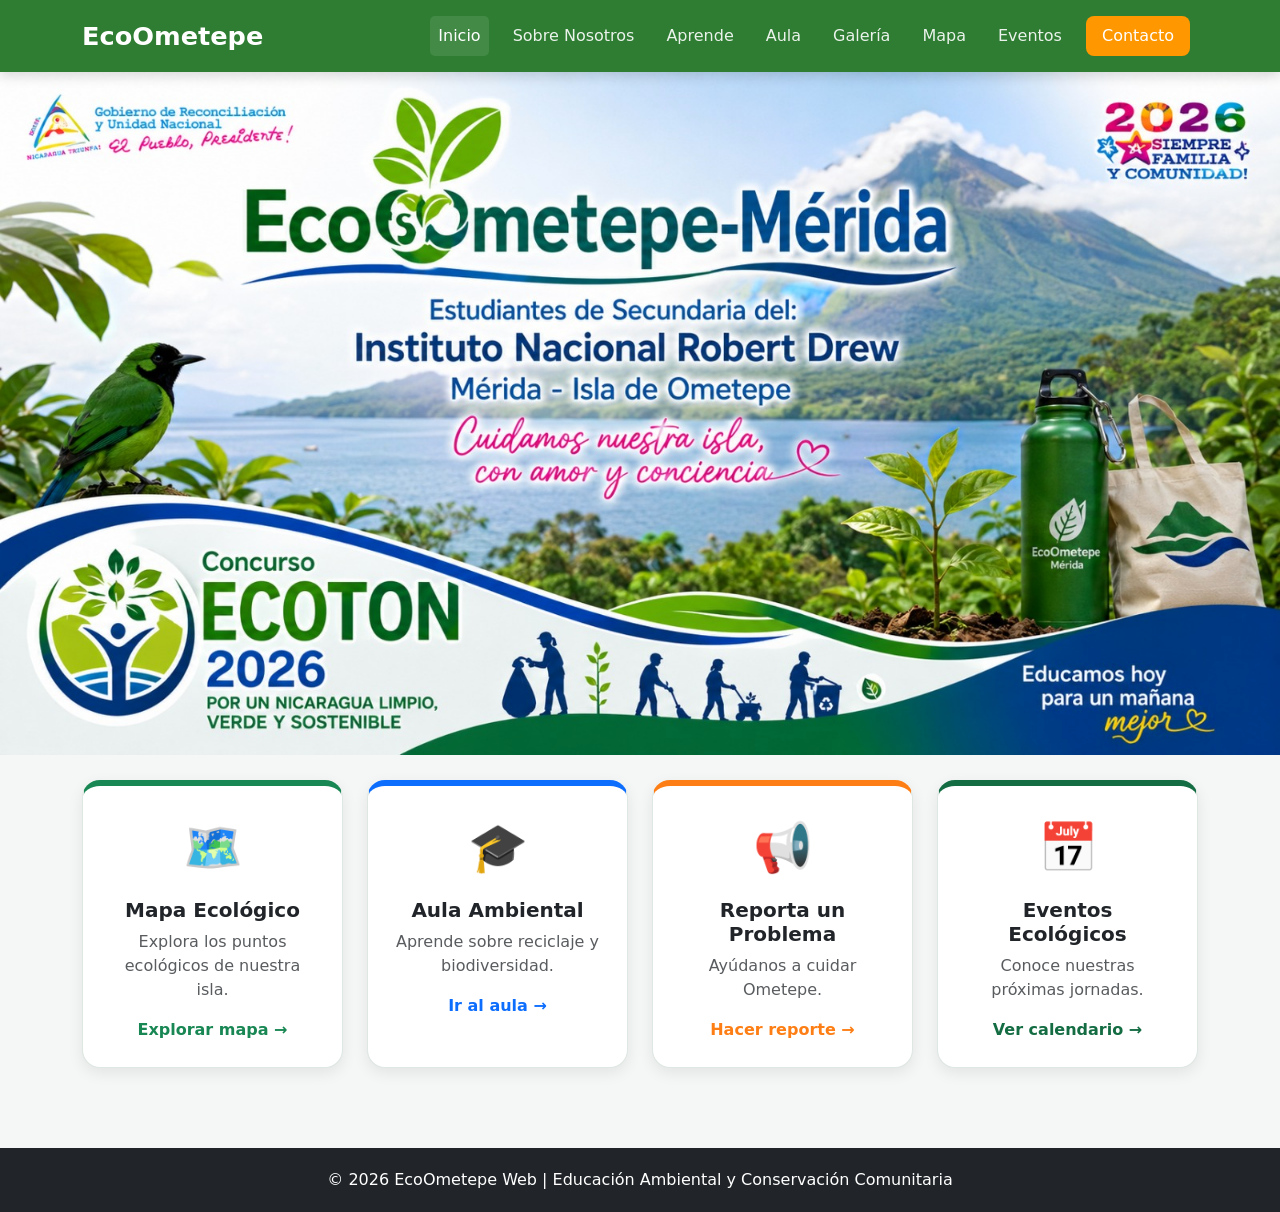
<file: index.html>
<!DOCTYPE html>
<html lang="es">
<head>
    <meta charset="UTF-8">
    <meta name="viewport" content="width=device-width, initial-scale=1.0">
    <title>EcoOmetepe Web</title>
    <link href="https://cdn.jsdelivr.net/npm/bootstrap@5.3.3/dist/css/bootstrap.min.css" rel="stylesheet">
    <link rel="stylesheet" href="https://cdn.jsdelivr.net/npm/bootstrap-icons@1.11.0/font/bootstrap-icons.css">

    <style>
        body { background-color: #f4f7f6; margin: 0; padding: 0; }

        /* Menú unificado (Fijo y Verde) */
        .navbar { background-color: #2e7d32 !important; box-shadow: 0 4px 12px rgba(0,0,0,0.15); padding: 12px 0; }
        .navbar-brand { font-size: 1.6rem; color: #ffffff !important; font-weight: bold; }
        .nav-link { color: rgba(255,255,255,0.9) !important; font-weight: 500; margin: 0 8px; transition: 0.3s; }
        .nav-link:hover, .nav-link.active { color: #ffffff !important; background: rgba(255,255,255,0.1); border-radius: 5px; }
        .btn-contacto { background: #ff9800 !important; color: white !important; border-radius: 8px !important; }

        /* Estilos Originales Intactos */
        .hero-portada { position: relative; width: 100%; overflow: hidden; }
        .hero-image { width: 100%; height: auto; display: block; filter: saturate(1.05); }
        .hero-overlay { position: absolute; top: 0; left: 0; width: 100%; height: 100%; pointer-events: none; background: linear-gradient(to right, rgba(244,247,246,0.85) 0%, rgba(244,247,246,0) 10%, rgba(244,247,246,0) 90%, rgba(244,247,246,0.85) 100%), linear-gradient(to bottom, rgba(0,0,0,0.03) 0%, rgba(0,0,0,0.08) 60%, rgba(244,247,246,1) 100%); }
        .tarjetas-home { padding-top:25px; padding-bottom:50px; }
        .card-eco { background:white; border:1px solid #dfe7e2; border-radius:18px; padding:25px; text-align:center; height:100%; transition:all 0.3s ease; box-shadow:0 5px 15px rgba(0,0,0,0.08); }
        .card-eco:hover { transform:translateY(-8px); box-shadow:0 15px 30px rgba(0,0,0,0.15); }
        .mapa { border-top:6px solid #198754; }
        .aula { border-top:6px solid #0d6efd; }
        .reporte { border-top:6px solid #fd7e14; }
        .eventos { border-top:6px solid #146c43; }
        .icono { font-size:3rem; margin-bottom:15px; }
        footer { background:#212529; color:white; text-align:center; padding:20px; margin-top:30px; }
        @media(max-width:768px) { .icono { font-size:2.5rem; } }
    </style>
</head>
<body>

<!-- Menú Unificado Corregido -->
<nav class="navbar navbar-expand-lg sticky-top">
    <div class="container">
        <a class="navbar-brand" href="index.html">EcoOmetepe</a>
        <button class="navbar-toggler" type="button" data-bs-toggle="collapse" data-bs-target="#navbarNav">
            <span class="navbar-toggler-icon"></span>
        </button>
        <div class="collapse navbar-collapse" id="navbarNav">
            <ul class="navbar-nav ms-auto align-items-center">
                <li class="nav-item"><a class="nav-link active" href="index.html">Inicio</a></li>
                <li class="nav-item"><a class="nav-link" href="sobre-nosotros.html">Sobre Nosotros</a></li>
                <li class="nav-item"><a class="nav-link" href="aprende.html">Aprende</a></li>
                <li class="nav-item"><a class="nav-link" href="aula.html">Aula</a></li>
                <li class="nav-item"><a class="nav-link" href="galeria.html">Galería</a></li>
                <li class="nav-item"><a class="nav-link" href="mapa.html">Mapa</a></li>
                <li class="nav-item"><a class="nav-link" href="eventos.html">Eventos</a></li>
                <li class="nav-item"><a class="nav-link btn btn-contacto px-3" href="reportar.html">Contacto</a></li>
            </ul>
        </div>
    </div>
</nav>

<!-- PORTADA -->
<section class="hero-portada">
    <div class="hero-overlay"></div>
    <img src="img/volcan.png" alt="EcoOmetepe Mérida" class="hero-image">
</section>

<!-- TARJETAS -->
<section class="container tarjetas-home">
    <div class="row g-4">
        <div class="col-md-3">
            <div class="card-eco mapa">
                <div class="icono">🗺️</div>
                <h5 class="fw-bold">Mapa Ecológico</h5>
                <p class="text-muted">Explora los puntos ecológicos de nuestra isla.</p>
                <a href="mapa.html" class="text-success fw-bold text-decoration-none">Explorar mapa →</a>
            </div>
        </div>
        <div class="col-md-3">
            <div class="card-eco aula">
                <div class="icono">🎓</div>
                <h5 class="fw-bold">Aula Ambiental</h5>
                <p class="text-muted">Aprende sobre reciclaje y biodiversidad.</p>
                <a href="aula.html" class="text-primary fw-bold text-decoration-none">Ir al aula →</a>
            </div>
        </div>
        <div class="col-md-3">
            <div class="card-eco reporte">
                <div class="icono">📢</div>
                <h5 class="fw-bold">Reporta un Problema</h5>
                <p class="text-muted">Ayúdanos a cuidar Ometepe.</p>
                <a href="reportar.html" class="fw-bold text-decoration-none" style="color:#fd7e14;">Hacer reporte →</a>
            </div>
        </div>
        <div class="col-md-3">
            <div class="card-eco eventos">
                <div class="icono">📅</div>
                <h5 class="fw-bold">Eventos Ecológicos</h5>
                <p class="text-muted">Conoce nuestras próximas jornadas.</p>
                <a href="eventos.html" class="fw-bold text-decoration-none" style="color:#146c43;">Ver calendario →</a>
            </div>
        </div>
    </div>
</section>

<footer>
    <p class="mb-0">© 2026 EcoOmetepe Web | Educación Ambiental y Conservación Comunitaria</p>
</footer>

<script src="https://cdn.jsdelivr.net/npm/bootstrap@5.3.3/dist/js/bootstrap.bundle.min.js"></script>
</body>
</html>
</file>
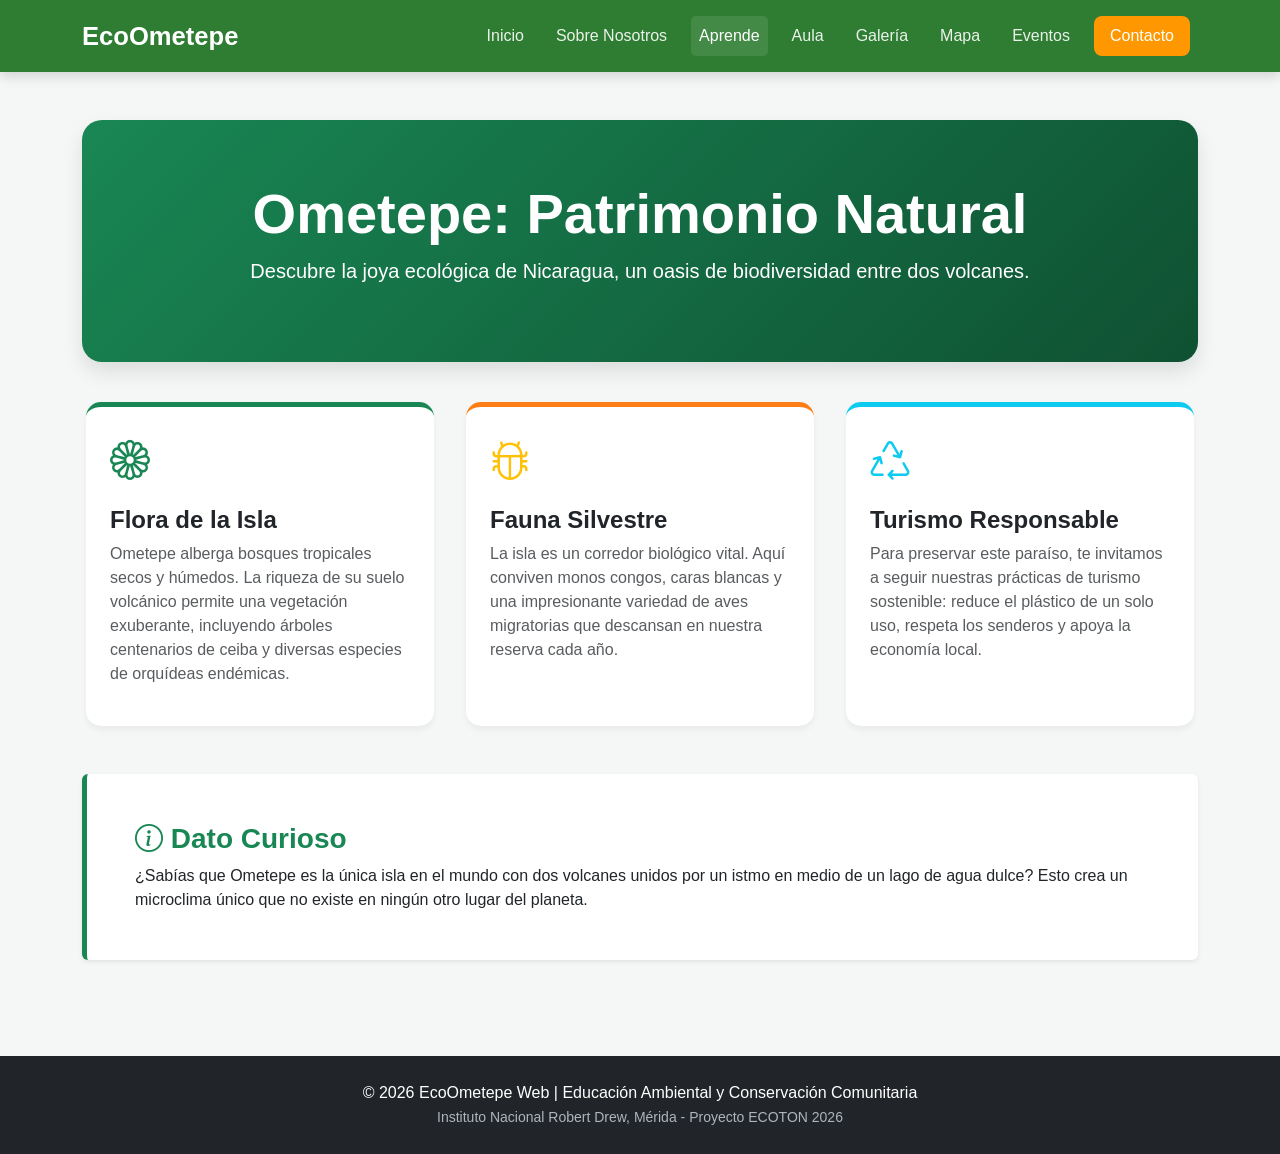
<file: aprende.html>
<!DOCTYPE html>
<html lang="es">
<head>
    <meta charset="UTF-8">
    <meta name="viewport" content="width=device-width, initial-scale=1.0">
    <title>Aprende | EcoOmetepe</title>
    <link href="https://cdn.jsdelivr.net/npm/bootstrap@5.3.3/dist/css/bootstrap.min.css" rel="stylesheet">
    <link rel="stylesheet" href="https://cdn.jsdelivr.net/npm/bootstrap-icons@1.11.0/font/bootstrap-icons.css">
    <style>
        body { background: #f4f7f6; min-height: 100vh; display: flex; flex-direction: column; font-family: sans-serif; }

        /* Menú unificado */
        .navbar { background-color: #2e7d32 !important; box-shadow: 0 4px 12px rgba(0,0,0,0.15) !important; padding: 12px 0 !important; }
        .navbar-brand { font-size: 1.6rem; color: #ffffff !important; font-weight: bold; }
        .nav-link { color: rgba(255,255,255,0.9) !important; font-weight: 500; margin: 0 8px; transition: 0.3s; }
        .nav-link:hover, .nav-link.active { color: #ffffff !important; background: rgba(255,255,255,0.1); border-radius: 5px; }
        .btn-contacto { background: #ff9800 !important; color: white !important; border-radius: 8px !important; }

        /* Contenido y Animaciones */
        .hero-custom { background: linear-gradient(135deg, #198754 0%, #0f5132 100%); color: white; padding: 60px 20px; border-radius: 20px; margin-bottom: 40px; box-shadow: 0 10px 20px rgba(0,0,0,0.1); }
        .card { transition: 0.4s; border: none; border-radius: 15px; box-shadow: 0 4px 6px rgba(0,0,0,0.05); background-color: #ffffff; }
        .card:hover { transform: translateY(-10px); box-shadow: 0 20px 25px rgba(0,0,0,0.1); }
        
        .card-icon { font-size: 2.5rem; margin-bottom: 15px; transition: transform 0.3s ease; }
        .card:hover .card-icon { transform: scale(1.2); }
        
        .card-flora { border-top: 5px solid #198754; }
        .card-fauna { border-top: 5px solid #fd7e14; }
        .card-turismo { border-top: 5px solid #0dcaf0; }
        
        footer { background: #212529 !important; color: white !important; padding: 25px 0 !important; margin-top: auto; text-align: center; }
        footer small { color: #adb5bd; }
    </style>
</head>
<body>

    <nav class="navbar navbar-expand-lg sticky-top">
        <div class="container">
            <a class="navbar-brand" href="index.html">EcoOmetepe</a>
            <button class="navbar-toggler" type="button" data-bs-toggle="collapse" data-bs-target="#navbarNav">
                <span class="navbar-toggler-icon"></span>
            </button>
            <div class="collapse navbar-collapse" id="navbarNav">
                <ul class="navbar-nav ms-auto align-items-center">
                    <li class="nav-item"><a class="nav-link" href="index.html">Inicio</a></li>
                    <li class="nav-item"><a class="nav-link" href="sobre-nosotros.html">Sobre Nosotros</a></li>
                    <li class="nav-item"><a class="nav-link active" href="aprende.html">Aprende</a></li>
                    <li class="nav-item"><a class="nav-link" href="aula.html">Aula</a></li>
                    <li class="nav-item"><a class="nav-link" href="galeria.html">Galería</a></li>
                    <li class="nav-item"><a class="nav-link" href="mapa.html">Mapa</a></li>
                    <li class="nav-item"><a class="nav-link" href="eventos.html">Eventos</a></li>
                    <li class="nav-item"><a class="nav-link btn btn-contacto px-3" href="contacto.html">Contacto</a></li>
                </ul>
            </div>
        </div>
    </nav>

    <div class="container py-5">
        <div class="hero-custom text-center">
            <h1 class="display-4 fw-bold">Ometepe: Patrimonio Natural</h1>
            <p class="lead">Descubre la joya ecológica de Nicaragua, un oasis de biodiversidad entre dos volcanes.</p>
        </div>

        <div class="row g-4 mb-5">
            <div class="col-md-4 px-lg-3">
                <div class="card card-flora p-4 h-100">
                    <div class="card-icon text-success"><i class="bi bi-flower1"></i></div>
                    <h4 class="fw-bold">Flora de la Isla</h4>
                    <p class="text-muted">Ometepe alberga bosques tropicales secos y húmedos. La riqueza de su suelo volcánico permite una vegetación exuberante, incluyendo árboles centenarios de ceiba y diversas especies de orquídeas endémicas.</p>
                </div>
            </div>
            <div class="col-md-4 px-lg-3">
                <div class="card card-fauna p-4 h-100">
                    <div class="card-icon text-warning"><i class="bi bi-bug"></i></div>
                    <h4 class="fw-bold">Fauna Silvestre</h4>
                    <p class="text-muted">La isla es un corredor biológico vital. Aquí conviven monos congos, caras blancas y una impresionante variedad de aves migratorias que descansan en nuestra reserva cada año.</p>
                </div>
            </div>
            <div class="col-md-4 px-lg-3">
                <div class="card card-turismo p-4 h-100">
                    <div class="card-icon text-info"><i class="bi bi-recycle"></i></div>
                    <h4 class="fw-bold">Turismo Responsable</h4>
                    <p class="text-muted">Para preservar este paraíso, te invitamos a seguir nuestras prácticas de turismo sostenible: reduce el plástico de un solo uso, respeta los senderos y apoya la economía local.</p>
                </div>
            </div>
        </div>

        <div class="p-5 bg-white rounded shadow-sm border-start border-success border-5 mb-5">
            <h3 class="text-success fw-bold"><i class="bi bi-info-circle"></i> Dato Curioso</h3>
            <p class="mb-0">¿Sabías que Ometepe es la única isla en el mundo con dos volcanes unidos por un istmo en medio de un lago de agua dulce? Esto crea un microclima único que no existe en ningún otro lugar del planeta.</p>
        </div>
    </div>

    <footer>
        <div class="container">
            <p class="mb-0">&copy; 2026 EcoOmetepe Web | Educación Ambiental y Conservación Comunitaria</p>
            <small>Instituto Nacional Robert Drew, Mérida - Proyecto ECOTON 2026</small>
        </div>
    </footer>

    <script src="https://cdn.jsdelivr.net/npm/bootstrap@5.3.3/dist/js/bootstrap.bundle.min.js"></script>
</body>
</html>
</file>
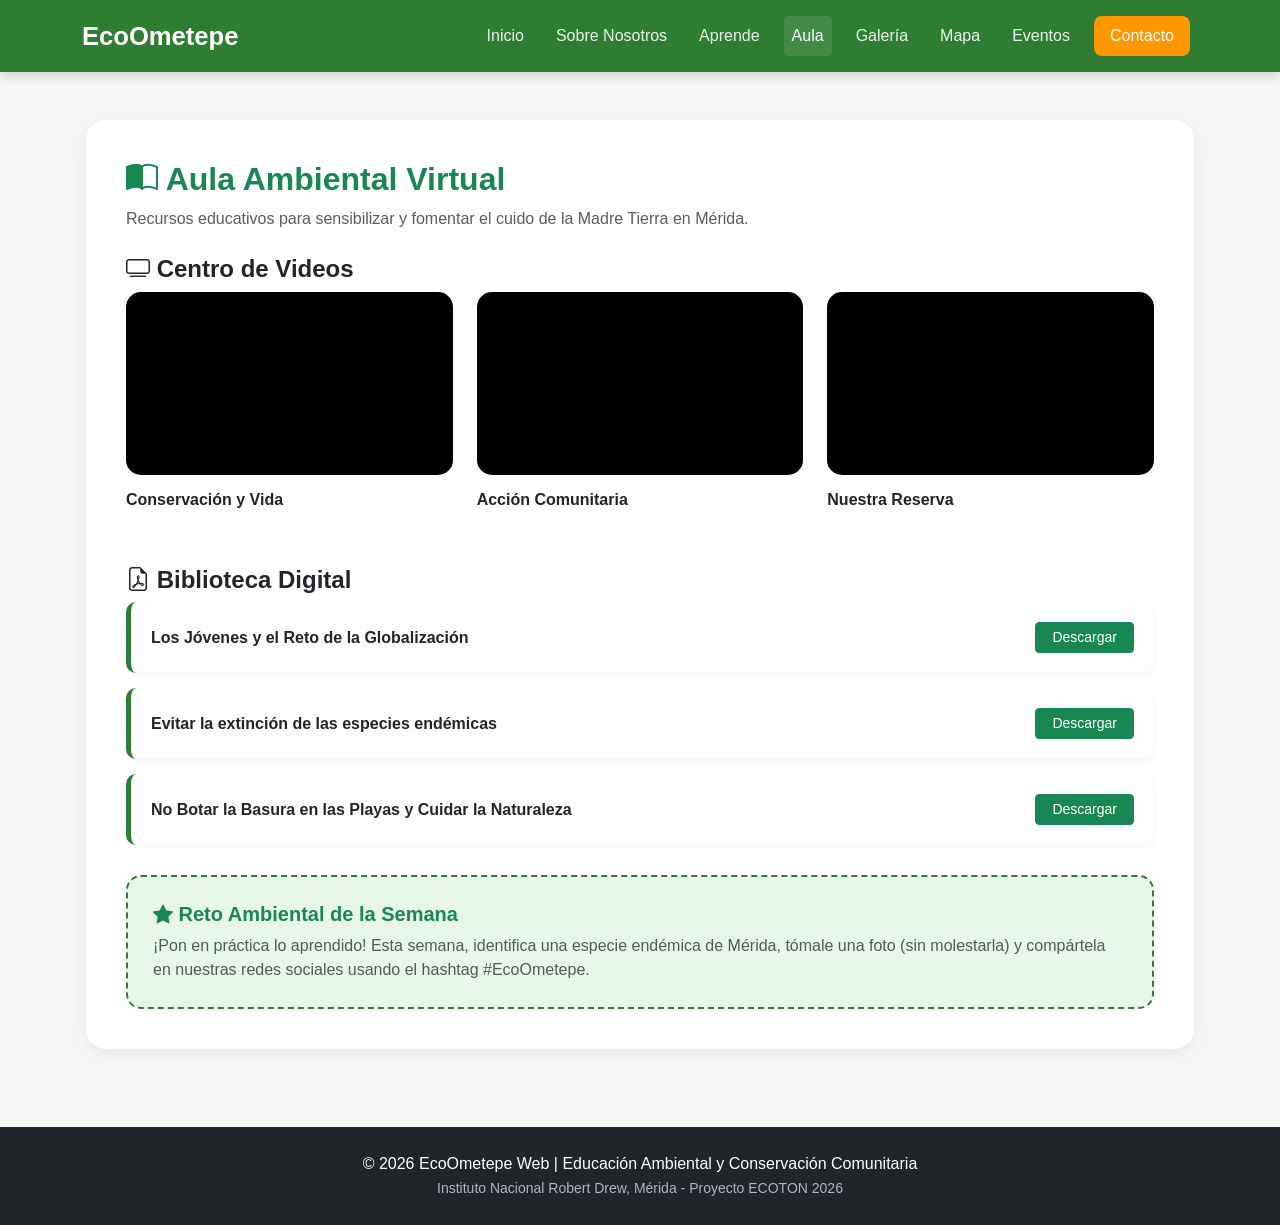
<file: aula.html>
<!DOCTYPE html>
<html lang="es">
<head>
    <meta charset="UTF-8">
    <meta name="viewport" content="width=device-width, initial-scale=1.0">
    <title>Aula Ambiental | EcoOmetepe</title>
    <link href="https://cdn.jsdelivr.net/npm/bootstrap@5.3.3/dist/css/bootstrap.min.css" rel="stylesheet">
    <link rel="stylesheet" href="https://cdn.jsdelivr.net/npm/bootstrap-icons@1.11.0/font/bootstrap-icons.css">
    
    <style>
        body { background-color: #f4f7f6; min-height: 100vh; display: flex; flex-direction: column; font-family: sans-serif; }
        
        /* Menú unificado */
        .navbar { background-color: #2e7d32 !important; box-shadow: 0 4px 12px rgba(0,0,0,0.15); padding: 12px 0; }
        .navbar-brand { font-size: 1.6rem; color: #ffffff !important; font-weight: bold; }
        .nav-link { color: rgba(255,255,255,0.9) !important; font-weight: 500; margin: 0 8px; transition: 0.3s; }
        .nav-link:hover, .nav-link.active { color: #ffffff !important; background: rgba(255,255,255,0.1); border-radius: 5px; }
        .btn-contacto { background: #ff9800 !important; color: white !important; border-radius: 8px !important; }

        .aula-card { background: white; padding: 40px; border-radius: 20px; box-shadow: 0 5px 15px rgba(0,0,0,0.05); margin-bottom: 30px; }
        .video-container { background: #000; border-radius: 15px; overflow: hidden; margin-bottom: 15px; }
        
        .pdf-item { background: #fdfdfd; padding: 20px; border-radius: 10px; border-left: 5px solid #2e7d32; box-shadow: 0 2px 5px rgba(0,0,0,0.05); margin-bottom: 15px; transition: 0.3s; }
        .pdf-item:hover { transform: scale(1.01); }
        
        .reto-box { background-color: #e8f5e9; border: 2px dashed #2e7d32; border-radius: 15px; padding: 25px; margin-top: 30px; }
        
        footer { background:#212529; color:white; padding:25px 0; margin-top: auto; text-align:center; }
        footer small { color:#adb5bd; }
    </style>
</head>
<body>

<nav class="navbar navbar-expand-lg sticky-top">
    <div class="container">
        <a class="navbar-brand" href="index.html">EcoOmetepe</a>
        <button class="navbar-toggler" type="button" data-bs-toggle="collapse" data-bs-target="#navbarNav">
            <span class="navbar-toggler-icon"></span>
        </button>
        <div class="collapse navbar-collapse" id="navbarNav">
            <ul class="navbar-nav ms-auto align-items-center">
                <li class="nav-item"><a class="nav-link" href="index.html">Inicio</a></li>
                <li class="nav-item"><a class="nav-link" href="sobre-nosotros.html">Sobre Nosotros</a></li>
                <li class="nav-item"><a class="nav-link" href="aprende.html">Aprende</a></li>
                <li class="nav-item"><a class="nav-link active" href="aula.html">Aula</a></li>
                <li class="nav-item"><a class="nav-link" href="galeria.html">Galería</a></li>
                <li class="nav-item"><a class="nav-link" href="mapa.html">Mapa</a></li>
                <li class="nav-item"><a class="nav-link" href="eventos.html">Eventos</a></li>
                <li class="nav-item"><a class="nav-link btn btn-contacto px-3" href="contacto.html">Contacto</a></li>
            </ul>
        </div>
    </div>
</nav>

<div class="container py-5 px-lg-3">
    <div class="aula-card">
        <h2 class="text-success fw-bold"><i class="bi bi-book-half"></i> Aula Ambiental Virtual</h2>
        <p class="text-muted mb-4">Recursos educativos para sensibilizar y fomentar el cuido de la Madre Tierra en Mérida.</p>
        
        <h4 class="mt-4 fw-bold text-dark"><i class="bi bi-tv"></i> Centro de Videos</h4>
        <div class="row">
            <div class="col-lg-4 col-md-6 mb-4">
                <div class="video-container"><div class="ratio ratio-16x9"><iframe src="https://www.youtube.com/embed/zhHJBCHMp18" allowfullscreen></iframe></div></div>
                <h6 class="fw-bold">Conservación y Vida</h6>
            </div>
            <div class="col-lg-4 col-md-6 mb-4">
                <div class="video-container"><div class="ratio ratio-16x9"><iframe src="https://www.youtube.com/embed/-waS0s2tRl0" allowfullscreen></iframe></div></div>
                <h6 class="fw-bold">Acción Comunitaria</h6>
            </div>
            <div class="col-lg-4 col-md-6 mb-4">
                <div class="video-container"><div class="ratio ratio-16x9"><iframe src="https://www.youtube.com/embed/MUDaebZu-1k" allowfullscreen></iframe></div></div>
                <h6 class="fw-bold">Nuestra Reserva</h6>
            </div>
        </div>

        <h4 class="mt-4 fw-bold text-dark"><i class="bi bi-file-earmark-pdf"></i> Biblioteca Digital</h4>
        <div class="pdf-item d-flex justify-content-between align-items-center">
            <div><h6 class="mb-0 fw-bold">Los Jóvenes y el Reto de la Globalización</h6></div>
            <a href="docs/Los Jóvenes y el Reto de la Globalización.pdf" class="btn btn-success btn-sm px-3" download>Descargar</a>
        </div>
        <div class="pdf-item d-flex justify-content-between align-items-center">
            <div><h6 class="mb-0 fw-bold">Evitar la extinción de las especies endémicas</h6></div>
            <a href="docs/Evitar la Extinción de las Especies Endémicas.pdf" class="btn btn-success btn-sm px-3" download>Descargar</a>
        </div>
        <div class="pdf-item d-flex justify-content-between align-items-center">
            <div><h6 class="mb-0 fw-bold">No Botar la Basura en las Playas y Cuidar la Naturaleza</h6></div>
            <a href="docs/No Botar la Basura en las Playas y Cuidar la Naturaleza.pdf" class="btn btn-success btn-sm px-3" download>Descargar</a>
        </div>

        <div class="reto-box">
            <h5 class="fw-bold text-success"><i class="bi bi-star-fill"></i> Reto Ambiental de la Semana</h5>
            <p class="text-muted mb-0">¡Pon en práctica lo aprendido! Esta semana, identifica una especie endémica de Mérida, tómale una foto (sin molestarla) y compártela en nuestras redes sociales usando el hashtag #EcoOmetepe.</p>
        </div>
    </div>
</div>

<footer>
    <div class="container">
        <p class="mb-0">&copy; 2026 EcoOmetepe Web | Educación Ambiental y Conservación Comunitaria</p>
        <small>Instituto Nacional Robert Drew, Mérida - Proyecto ECOTON 2026</small>
    </div>
</footer>

<script src="https://cdn.jsdelivr.net/npm/bootstrap@5.3.3/dist/js/bootstrap.bundle.min.js"></script>
</body>
</html>
</file>
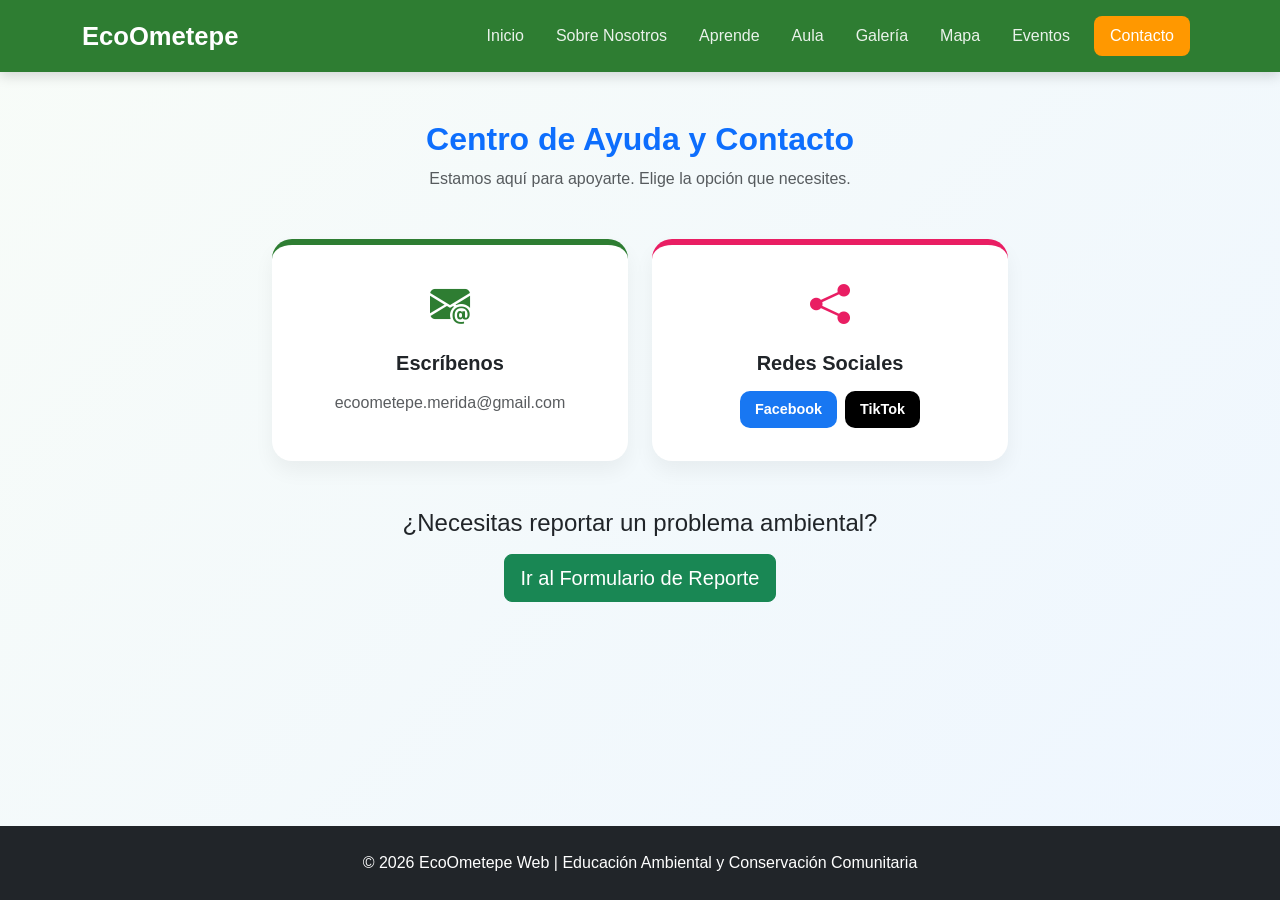
<file: contacto.html>
<!DOCTYPE html>
<html lang="es">
<head>
    <meta charset="UTF-8">
    <meta name="viewport" content="width=device-width, initial-scale=1.0">
    <title>Contacto - EcoOmetepe</title>
    <link href="https://cdn.jsdelivr.net/npm/bootstrap@5.3.3/dist/css/bootstrap.min.css" rel="stylesheet">
    <link rel="stylesheet" href="https://cdn.jsdelivr.net/npm/bootstrap-icons@1.11.0/font/bootstrap-icons.css">

    <style>
        body { background: linear-gradient(135deg, #f8fcf8 0%, #eef6ff 100%); font-family: sans-serif; min-height: 100vh; display: flex; flex-direction: column; }
        
        /* Menú unificado */
        .navbar { background-color: #2e7d32 !important; box-shadow: 0 4px 12px rgba(0,0,0,0.15); padding: 12px 0; }
        .navbar-brand { font-size: 1.6rem; color: #ffffff !important; font-weight: bold; }
        .nav-link { color: rgba(255,255,255,0.9) !important; font-weight: 500; margin: 0 8px; transition: 0.3s; }
        .nav-link:hover, .nav-link.active { color: #ffffff !important; background: rgba(255,255,255,0.1); border-radius: 5px; }
        .btn-contacto { background: #ff9800 !important; color: white !important; border-radius: 8px !important; }

        /* Tarjetas */
        .info-card { background: #ffffff; border-radius: 20px; padding: 30px; text-align: center; box-shadow: 0 10px 20px rgba(0,0,0,0.05); height: 100%; }
        .card-email { border-top: 6px solid #2e7d32; }
        .card-insta { border-top: 6px solid #e91e63; }
        .icon-1 { color: #2e7d32; } .icon-2 { color: #e91e63; }
        .btn-custom { border-radius: 10px; padding: 8px 15px; font-size: 0.9rem; font-weight: 600; color: white; border: none; text-decoration: none; }
        
        footer { background:#212529; color:white; padding:25px 0; margin-top: auto; text-align:center; }
    </style>
</head>
<body>

<nav class="navbar navbar-expand-lg sticky-top">
    <div class="container">
        <a class="navbar-brand" href="index.html">EcoOmetepe</a>
        <button class="navbar-toggler" type="button" data-bs-toggle="collapse" data-bs-target="#navbarNav">
            <span class="navbar-toggler-icon"></span>
        </button>
        <div class="collapse navbar-collapse" id="navbarNav">
            <ul class="navbar-nav ms-auto align-items-center">
                <li class="nav-item"><a class="nav-link" href="index.html">Inicio</a></li>
                <li class="nav-item"><a class="nav-link" href="sobre-nosotros.html">Sobre Nosotros</a></li>
                <li class="nav-item"><a class="nav-link" href="aprende.html">Aprende</a></li>
                <li class="nav-item"><a class="nav-link" href="aula.html">Aula</a></li>
                <li class="nav-item"><a class="nav-link" href="galeria.html">Galería</a></li>
                <li class="nav-item"><a class="nav-link" href="mapa.html">Mapa</a></li>
                <li class="nav-item"><a class="nav-link" href="eventos.html">Eventos</a></li>
                <!-- El botón de contacto activo -->
                <li class="nav-item"><a class="nav-link active btn btn-contacto px-3" href="contacto.html">Contacto</a></li>
            </ul>
        </div>
    </div>
</nav>

<div class="container py-5">
    <div class="text-center mb-5">
        <h2 class="fw-bold text-primary">Centro de Ayuda y Contacto</h2>
        <p class="text-muted">Estamos aquí para apoyarte. Elige la opción que necesites.</p>
    </div>
    
    <div class="row g-4 justify-content-center mb-5">
        <div class="col-md-4">
            <div class="info-card card-email">
                <i class="bi bi-envelope-at-fill icon-1 fs-1"></i>
                <h5 class="fw-bold my-3">Escríbenos</h5>
                <p class="text-muted">ecoometepe.merida@gmail.com</p>
            </div>
        </div>
        <div class="col-md-4">
            <div class="info-card card-insta">
                <i class="bi bi-share-fill icon-2 fs-1"></i>
                <h5 class="fw-bold my-3">Redes Sociales</h5>
                <div class="d-flex justify-content-center gap-2">
                    <a href="#" class="btn-custom" style="background: #1877f2;">Facebook</a>
                    <a href="#" class="btn-custom" style="background: #000000;">TikTok</a>
                </div>
            </div>
        </div>
    </div>

    <!-- Botón para ir al formulario de reportar -->
    <div class="text-center">
        <h4 class="mb-3">¿Necesitas reportar un problema ambiental?</h4>
        <a href="reportar.html" class="btn btn-success btn-lg">Ir al Formulario de Reporte</a>
    </div>
</div>

<footer>
    <div class="container">
        <p class="mb-0">&copy; 2026 EcoOmetepe Web | Educación Ambiental y Conservación Comunitaria</p>
    </div>
</footer>

<script src="https://cdn.jsdelivr.net/npm/bootstrap@5.3.3/dist/js/bootstrap.bundle.min.js"></script>
</body>
</html>
</file>
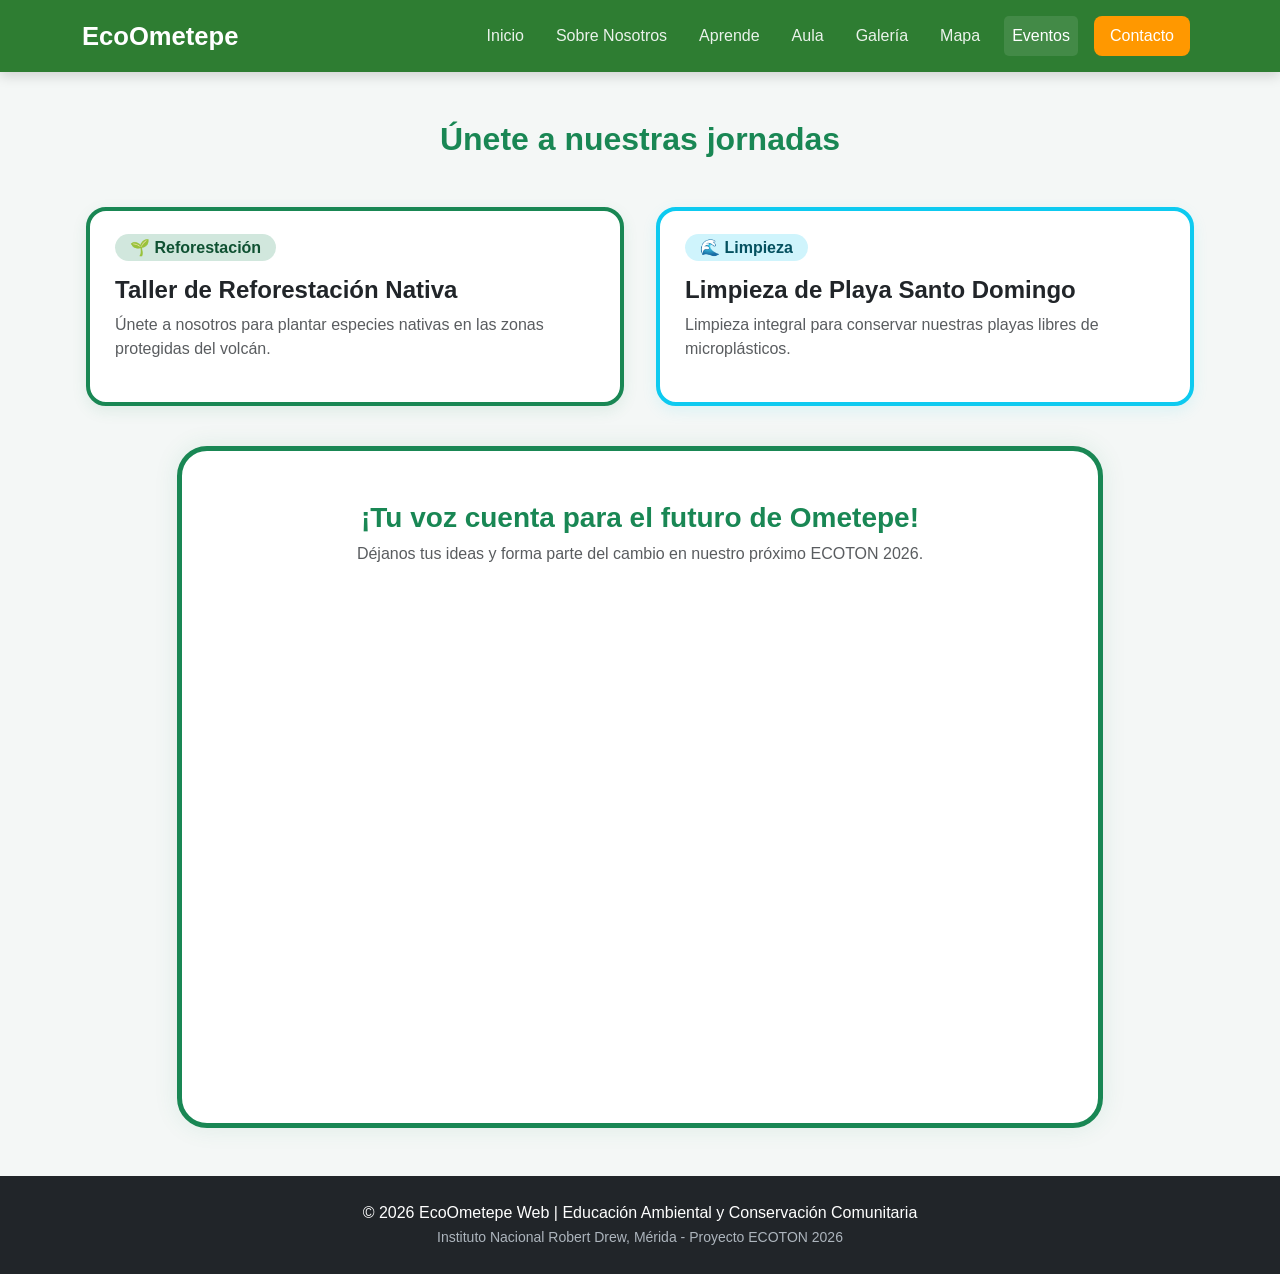
<file: eventos.html>
<!DOCTYPE html>
<html lang="es">
<head>
    <meta charset="UTF-8">
    <meta name="viewport" content="width=device-width, initial-scale=1.0">
    <title>Eventos - EcoOmetepe</title>
    <link href="https://cdn.jsdelivr.net/npm/bootstrap@5.3.3/dist/css/bootstrap.min.css" rel="stylesheet">
    <link rel="stylesheet" href="https://cdn.jsdelivr.net/npm/bootstrap-icons@1.11.0/font/bootstrap-icons.css">

    <style>
        body { background-color: #f4f7f6; font-family: sans-serif; min-height: 100vh; display: flex; flex-direction: column; }
        
        /* Menú unificado (Fijo y Verde) */
        .navbar { background-color: #2e7d32 !important; box-shadow: 0 4px 12px rgba(0,0,0,0.15); padding: 12px 0; }
        .navbar-brand { font-size: 1.6rem; color: #ffffff !important; font-weight: bold; }
        .nav-link { color: rgba(255,255,255,0.9) !important; font-weight: 500; margin: 0 8px; transition: 0.3s; }
        .nav-link:hover, .nav-link.active { color: #ffffff !important; background: rgba(255,255,255,0.1); border-radius: 5px; }
        .btn-contacto { background: #ff9800 !important; color: white !important; border-radius: 8px !important; }

        /* Estilos de Eventos */
        .evento-card { background: #ffffff; border: 4px solid #198754; border-radius: 20px; box-shadow: 0 5px 15px rgba(25, 135, 84, 0.1); padding: 25px; height: 100%; transition: transform 0.3s ease; }
        .evento-card-limpieza { border: 4px solid #0dcaf0; box-shadow: 0 5px 15px rgba(13, 202, 240, 0.1); }
        .evento-card:hover { transform: translateY(-8px); }
        .badge-eco { background: #d1e7dd; color: #0f5132; padding: 5px 15px; border-radius: 20px; font-weight: bold; }
        .interaction-section { background: #ffffff; border: 5px solid #198754; box-shadow: 0 0 25px rgba(25, 135, 84, 0.1); border-radius: 30px; padding: 50px !important; margin-top: 40px; }
        
        footer { background:#212529; color:white; padding:25px 0; margin-top: auto; text-align:center; }
        footer small { color:#adb5bd; }
    </style>
</head>
<body>

<nav class="navbar navbar-expand-lg sticky-top">
    <div class="container">
        <a class="navbar-brand" href="index.html">EcoOmetepe</a>
        <button class="navbar-toggler" type="button" data-bs-toggle="collapse" data-bs-target="#navbarNav">
            <span class="navbar-toggler-icon"></span>
        </button>
        <div class="collapse navbar-collapse" id="navbarNav">
            <ul class="navbar-nav ms-auto align-items-center">
                <li class="nav-item"><a class="nav-link" href="index.html">Inicio</a></li>
                <li class="nav-item"><a class="nav-link" href="sobre-nosotros.html">Sobre Nosotros</a></li>
                <li class="nav-item"><a class="nav-link" href="aprende.html">Aprende</a></li>
                <li class="nav-item"><a class="nav-link" href="aula.html">Aula</a></li>
                <li class="nav-item"><a class="nav-link" href="galeria.html">Galería</a></li>
                <li class="nav-item"><a class="nav-link" href="mapa.html">Mapa</a></li>
                <li class="nav-item"><a class="nav-link active" href="eventos.html">Eventos</a></li>
                <li class="nav-item"><a class="nav-link btn btn-contacto px-3" href="contacto.html">Contacto</a></li>
            </ul>
        </div>
    </div>
</nav>

<div class="container py-5">
    <h2 class="fw-bold text-center mb-5 text-success">Únete a nuestras jornadas</h2>
    
    <div class="row g-4">
        <div class="col-md-6 px-lg-3">
            <div class="evento-card">
                <span class="badge-eco">🌱 Reforestación</span>
                <h4 class="fw-bold mt-3">Taller de Reforestación Nativa</h4>
                <p class="text-muted">Únete a nosotros para plantar especies nativas en las zonas protegidas del volcán.</p>
            </div>
        </div>
        <div class="col-md-6 px-lg-3">
            <div class="evento-card evento-card-limpieza">
                <span class="badge-eco" style="background:#cff4fc; color:#055160;">🌊 Limpieza</span>
                <h4 class="fw-bold mt-3">Limpieza de Playa Santo Domingo</h4>
                <p class="text-muted">Limpieza integral para conservar nuestras playas libres de microplásticos.</p>
            </div>
        </div>
    </div>

    <div class="row justify-content-center">
        <div class="col-md-10">
            <div class="interaction-section">
                <div class="text-center mb-5">
                    <h3 class="fw-bold text-success">¡Tu voz cuenta para el futuro de Ometepe!</h3>
                    <p class="text-muted">Déjanos tus ideas y forma parte del cambio en nuestro próximo ECOTON 2026.</p>
                </div>
                <div class="ratio ratio-16x9">
                    <iframe src="https://docs.google.com/forms/d/e/1FAIpQLSfWWbgMPmtPkibOpUD1h3vBu73ySkaA3rAIy03QYxAfMgrA0w/viewform?embedded=true">Cargando...</iframe>
                </div>
            </div>
        </div>
    </div>
</div>

<footer>
    <div class="container">
        <p class="mb-0">&copy; 2026 EcoOmetepe Web | Educación Ambiental y Conservación Comunitaria</p>
        <small>Instituto Nacional Robert Drew, Mérida - Proyecto ECOTON 2026</small>
    </div>
</footer>

<script src="https://cdn.jsdelivr.net/npm/bootstrap@5.3.3/dist/js/bootstrap.bundle.min.js"></script>
</body>
</html>
</file>
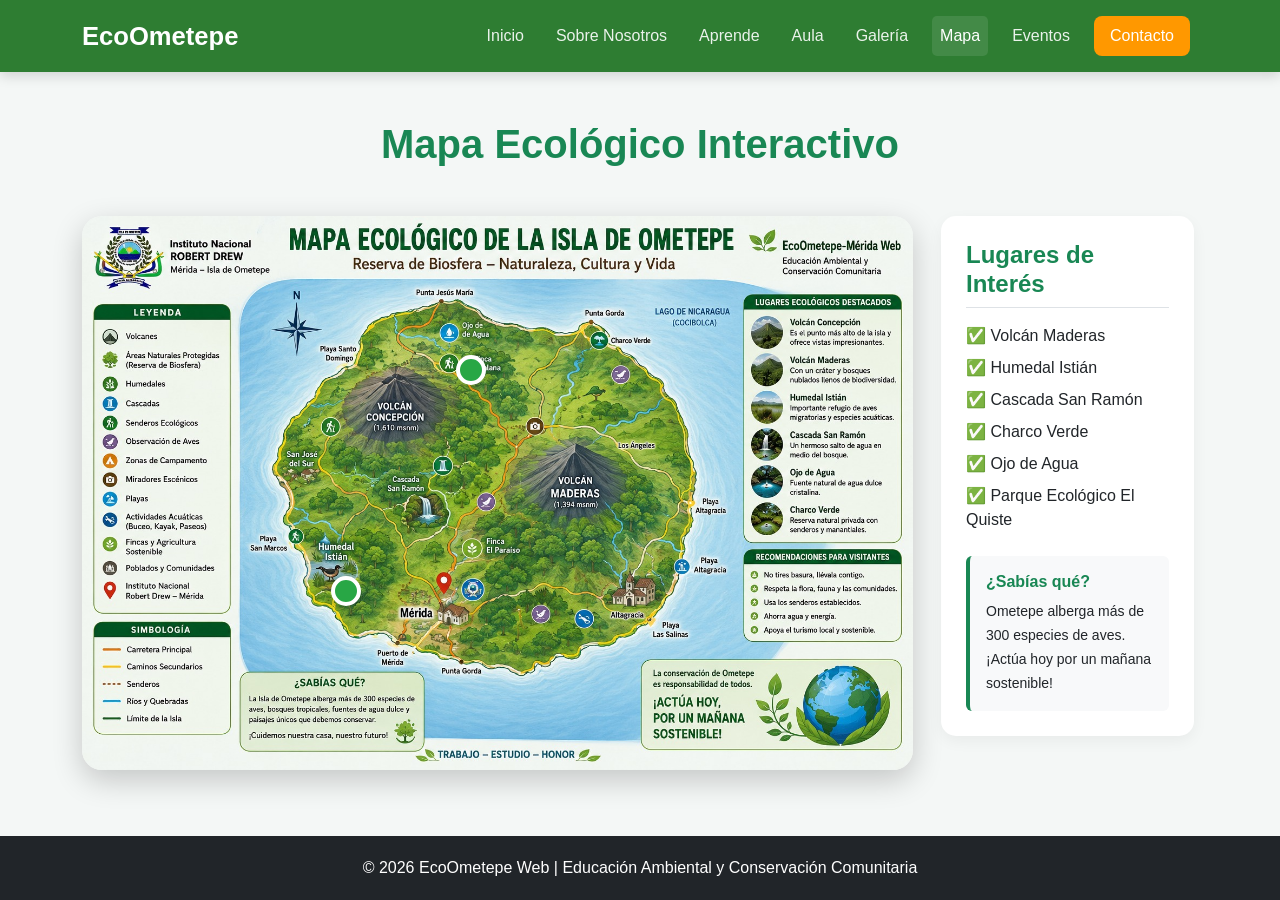
<file: mapa.html>
<!DOCTYPE html>
<html lang="es">
<head>
    <meta charset="UTF-8">
    <meta name="viewport" content="width=device-width, initial-scale=1.0">
    <title>Mapa Ecológico | EcoOmetepe</title>
    <link href="https://cdn.jsdelivr.net/npm/bootstrap@5.3.3/dist/css/bootstrap.min.css" rel="stylesheet">
    <link rel="stylesheet" href="https://cdn.jsdelivr.net/npm/bootstrap-icons@1.10.0/font/bootstrap-icons.css">
    <style>
        body { background-color: #f4f7f6; font-family: sans-serif; min-height: 100vh; display: flex; flex-direction: column; }
        
        /* Menú unificado (Fijo y Verde) */
        .navbar { background-color: #2e7d32 !important; box-shadow: 0 4px 12px rgba(0,0,0,0.15); padding: 12px 0; }
        .navbar-brand { font-size: 1.6rem; color: #ffffff !important; font-weight: bold; }
        .nav-link { color: rgba(255,255,255,0.9) !important; font-weight: 500; margin: 0 8px; transition: 0.3s; }
        .nav-link:hover, .nav-link.active { color: #ffffff !important; background: rgba(255,255,255,0.1); border-radius: 5px; }
        .btn-contacto { background: #ff9800 !important; color: white !important; border-radius: 8px !important; }

        /* Estilos del Mapa */
        .map-wrapper { position: relative; display: block; }
        .map-img { width: 100%; border-radius: 20px; box-shadow: 0 10px 30px rgba(0,0,0,0.2); }
        .point { 
            position: absolute; width: 30px; height: 30px; background: #28a745; 
            border-radius: 50%; border: 4px solid white; cursor: pointer; 
            z-index: 10; animation: pulse 2s infinite; 
        }
        @keyframes pulse {
            0% { transform: scale(1); box-shadow: 0 0 0 0 rgba(40, 167, 69, 0.7); }
            70% { transform: scale(1.2); box-shadow: 0 0 0 15px rgba(40, 167, 69, 0); }
            100% { transform: scale(1); box-shadow: 0 0 0 0 rgba(40, 167, 69, 0); }
        }
        .point:hover { background: #ffc107; transform: scale(1.3); }
        .info-panel { background: white; border-radius: 15px; padding: 25px; height: 100%; box-shadow: 0 5px 15px rgba(0,0,0,0.05); }
        
        footer { background:#212529; color:white; padding:20px 0; margin-top: auto; text-align:center; }
    </style>
</head>
<body>

<!-- Menú Unificado -->
<nav class="navbar navbar-expand-lg sticky-top mb-4">
    <div class="container">
        <a class="navbar-brand" href="index.html">EcoOmetepe</a>
        <button class="navbar-toggler" type="button" data-bs-toggle="collapse" data-bs-target="#navbarNav">
            <span class="navbar-toggler-icon"></span>
        </button>
        <div class="collapse navbar-collapse" id="navbarNav">
            <ul class="navbar-nav ms-auto align-items-center">
                <li class="nav-item"><a class="nav-link" href="index.html">Inicio</a></li>
                <li class="nav-item"><a class="nav-link" href="sobre-nosotros.html">Sobre Nosotros</a></li>
                <li class="nav-item"><a class="nav-link" href="aprende.html">Aprende</a></li>
                <li class="nav-item"><a class="nav-link" href="aula.html">Aula</a></li>
                <li class="nav-item"><a class="nav-link" href="galeria.html">Galería</a></li>
                <li class="nav-item"><a class="nav-link active" href="mapa.html">Mapa</a></li>
                <li class="nav-item"><a class="nav-link" href="eventos.html">Eventos</a></li>
                <li class="nav-item"><a class="nav-link btn btn-contacto px-3" href="contacto.html">Contacto</a></li>
            </ul>
        </div>
    </div>
</nav>

<div class="container py-4">
    <h1 class="text-center text-success fw-bold mb-5">Mapa Ecológico Interactivo</h1>
    
    <div class="row g-4 align-items-start">
        <div class="col-lg-9">
            <div class="map-wrapper">
                <img src="img/13.png" class="map-img" alt="Mapa Ecológico">
                <div class="point" style="top: 25%; left: 45%;" data-bs-toggle="modal" data-bs-target="#imageModal" onclick="showModal('Volcán Maderas: Punto clave de biodiversidad. Aquí realizamos jornadas de reforestación.')"></div>
                <div class="point" style="top: 65%; left: 30%;" data-bs-toggle="modal" data-bs-target="#imageModal" onclick="showModal('Humedal Istián: Refugio de aves. EcoOmetepe monitorea la limpieza de esta área.')"></div>
            </div>
        </div>

        <div class="col-lg-3 px-lg-3">
            <div class="info-panel">
                <h4 class="text-success fw-bold border-bottom pb-2">Lugares de Interés</h4>
                <ul class="list-unstyled mt-3">
                    <li class="mb-2">✅ Volcán Maderas</li>
                    <li class="mb-2">✅ Humedal Istián</li>
                    <li class="mb-2">✅ Cascada San Ramón</li>
                    <li class="mb-2">✅ Charco Verde</li>
                    <li class="mb-2">✅ Ojo de Agua</li>
                    <li class="mb-2">✅ Parque Ecológico El Quiste</li>
                </ul>
                <div class="mt-4 p-3 bg-light rounded border-start border-success border-4">
                    <h6 class="fw-bold text-success">¿Sabías qué?</h6>
                    <small>Ometepe alberga más de 300 especies de aves. ¡Actúa hoy por un mañana sostenible!</small>
                </div>
            </div>
        </div>
    </div>
</div>

<!-- Modal -->
<div class="modal fade" id="imageModal" tabindex="-1" aria-hidden="true">
    <div class="modal-dialog modal-dialog-centered">
        <div class="modal-content border-0 shadow-lg">
            <div class="modal-body text-center p-4">
                <h5 id="modalTitle" class="text-success fw-bold mb-3"></h5>
                <p id="modalCaption" class="text-muted"></p>
                <button type="button" class="btn btn-success mt-3" data-bs-dismiss="modal">Entendido</button>
            </div>
        </div>
    </div>
</div>

<footer>
    <div class="container">
        <p class="mb-0">&copy; 2026 EcoOmetepe Web | Educación Ambiental y Conservación Comunitaria</p>
    </div>
</footer>

<script src="https://cdn.jsdelivr.net/npm/bootstrap@5.3.3/dist/js/bootstrap.bundle.min.js"></script>
<script>
    function showModal(caption) {
        const partes = caption.split(':');
        document.getElementById('modalTitle').innerText = partes[0];
        document.getElementById('modalCaption').innerText = partes[1] || "";
    }
</script>
</body>
</html>
</file>
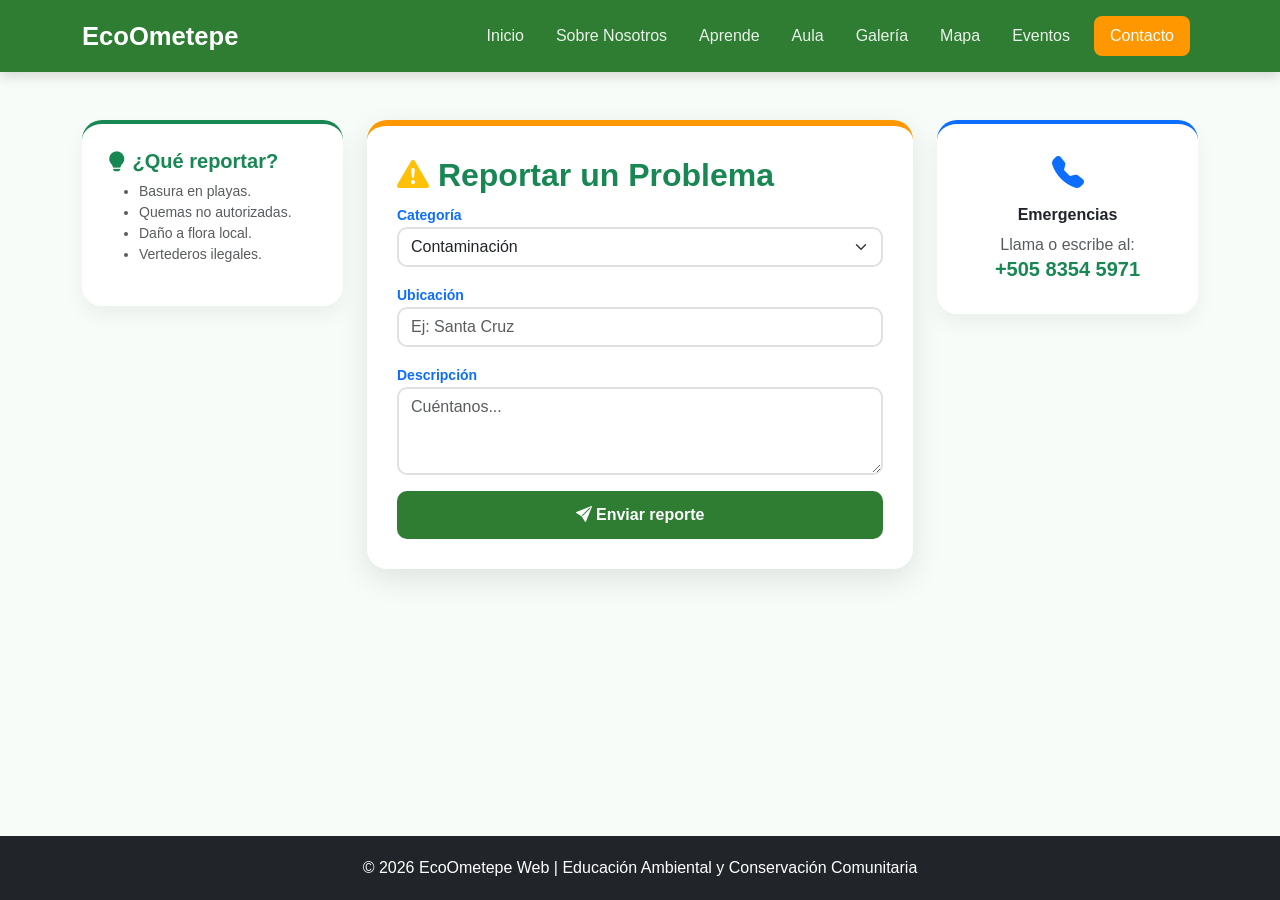
<file: reportar.html>
<!DOCTYPE html>
<html lang="es">
<head>
    <meta charset="UTF-8">
    <meta name="viewport" content="width=device-width, initial-scale=1.0">
    <title>Reportar un Problema - EcoOmetepe</title>
    <link href="https://cdn.jsdelivr.net/npm/bootstrap@5.3.3/dist/css/bootstrap.min.css" rel="stylesheet">
    <link rel="stylesheet" href="https://cdn.jsdelivr.net/npm/bootstrap-icons@1.11.0/font/bootstrap-icons.css">
    <style>
        body { background: #f8fcf8; font-family: 'Segoe UI', sans-serif; display: flex; flex-direction: column; min-height: 100vh; }
        
        /* Menú unificado (Fijo y Verde) */
        .navbar { background-color: #2e7d32 !important; box-shadow: 0 4px 12px rgba(0,0,0,0.15); padding: 12px 0; }
        .navbar-brand { font-size: 1.6rem; color: #ffffff !important; font-weight: bold; }
        .nav-link { color: rgba(255,255,255,0.9) !important; font-weight: 500; margin: 0 8px; transition: 0.3s; }
        .nav-link:hover, .nav-link.active { color: #ffffff !important; background: rgba(255,255,255,0.1); border-radius: 5px; }
        .btn-contacto { background: #ff9800 !important; color: white !important; border-radius: 8px !important; }

        /* Estilos de Contenido */
        .side-card { background: #ffffff; border-radius: 20px; padding: 25px; box-shadow: 0 10px 20px rgba(0,0,0,0.05); }
        .main-card { background: #ffffff; border-radius: 20px; padding: 30px; box-shadow: 0 10px 30px rgba(0,0,0,0.1); border-top: 6px solid #ff9800; }
        
        footer { background:#212529; color:white; text-align:center; padding:20px; margin-top: auto; }
        
        .form-control, .form-select { border-radius: 10px; border: 2px solid #e0e0e0; transition: 0.3s; }
        .form-control:focus, .form-select:focus { border-color: #2e7d32 !important; box-shadow: 0 0 0 0.25rem rgba(46, 125, 50, 0.25) !important; }
        .btn-success { background: #2e7d32; border: none; border-radius: 10px; padding: 12px; }
    </style>
</head>
<body>

<nav class="navbar navbar-expand-lg sticky-top mb-4">
    <div class="container">
        <a class="navbar-brand" href="index.html">EcoOmetepe</a>
        <button class="navbar-toggler" type="button" data-bs-toggle="collapse" data-bs-target="#navbarNav">
            <span class="navbar-toggler-icon"></span>
        </button>
        <div class="collapse navbar-collapse" id="navbarNav">
            <ul class="navbar-nav ms-auto align-items-center">
                <li class="nav-item"><a class="nav-link" href="index.html">Inicio</a></li>
                <li class="nav-item"><a class="nav-link" href="sobre-nosotros.html">Sobre Nosotros</a></li>
                <li class="nav-item"><a class="nav-link" href="aprende.html">Aprende</a></li>
                <li class="nav-item"><a class="nav-link" href="aula.html">Aula</a></li>
                <li class="nav-item"><a class="nav-link" href="galeria.html">Galería</a></li>
                <li class="nav-item"><a class="nav-link" href="mapa.html">Mapa</a></li>
                <li class="nav-item"><a class="nav-link" href="eventos.html">Eventos</a></li>
                <li class="nav-item"><a class="nav-link btn btn-contacto px-3 active" href="contacto.html">Contacto</a></li>
            </ul>
        </div>
    </div>
</nav>

<div class="container py-4">
    <div class="row align-items-start">
        <div class="col-md-3">
            <div class="side-card border-top border-4 border-success">
                <h5 class="fw-bold text-success"><i class="bi bi-lightbulb-fill"></i> ¿Qué reportar?</h5>
                <ul class="text-muted small">
                    <li>Basura en playas.</li>
                    <li>Quemas no autorizadas.</li>
                    <li>Daño a flora local.</li>
                    <li>Vertederos ilegales.</li>
                </ul>
            </div>
        </div>

        <div class="col-md-6">
            <div class="main-card">
                <h2 class="fw-bold text-success"><i class="bi bi-exclamation-triangle-fill text-warning"></i> Reportar un Problema</h2>
                
                <!-- URL actualizada y atributos name añadidos -->
                <form id="reportForm" action="https://script.google.com/macros/s/AKfycbxp-pMlRz2x8wXJhvqCSL5gUrUZJ4cZOYNonW0DA5dfdPwrr25GiSTri5xEX6N2Qa6Z/exec" method="POST">
                    <label class="fw-bold text-primary small">Categoría</label>
                    <select name="Categoría" class="form-select mb-3" id="categorySelect" onchange="checkOther()">
                        <option>Contaminación</option>
                        <option>Basura</option>
                        <option>Incendio</option>
                        <option>Daño a la fauna</option>
                        <option value="otro">Otro (especificar)</option>
                    </select>
                    
                    <div id="otherField" class="mb-3" style="display: none;">
                        <input name="Otro" type="text" class="form-control" placeholder="Especifique el problema...">
                    </div>

                    <label class="fw-bold text-primary small">Ubicación</label>
                    <input name="Ubicación" type="text" class="form-control mb-3" placeholder="Ej: Santa Cruz" required>
                    
                    <label class="fw-bold text-primary small">Descripción</label>
                    <textarea name="Descripción" class="form-control mb-3" rows="3" placeholder="Cuéntanos..." required></textarea>
                    
                    <button type="submit" class="btn btn-success w-100 fw-bold"><i class="bi bi-send-fill"></i> Enviar reporte</button>
                </form>
            </div>
        </div>

        <div class="col-md-3">
            <div class="side-card border-top border-4 border-primary text-center">
                <i class="bi bi-telephone-fill fs-2 text-primary"></i>
                <h6 class="fw-bold mt-2">Emergencias</h6>
                <p class="text-muted mb-0">Llama o escribe al:</p>
                <h5 class="fw-bold text-success">+505 8354 5971</h5>
            </div>
        </div>
    </div>
</div>

<footer>
    <p class="mb-0">&copy; 2026 EcoOmetepe Web | Educación Ambiental y Conservación Comunitaria</p>
</footer>

<script>
    function checkOther() {
        const select = document.getElementById('categorySelect');
        const otherField = document.getElementById('otherField');
        otherField.style.display = (select.value === 'otro') ? 'block' : 'none';
    }
</script>
<script src="https://cdn.jsdelivr.net/npm/bootstrap@5.3.3/dist/js/bootstrap.bundle.min.js"></script>
</body>
</html>
</file>
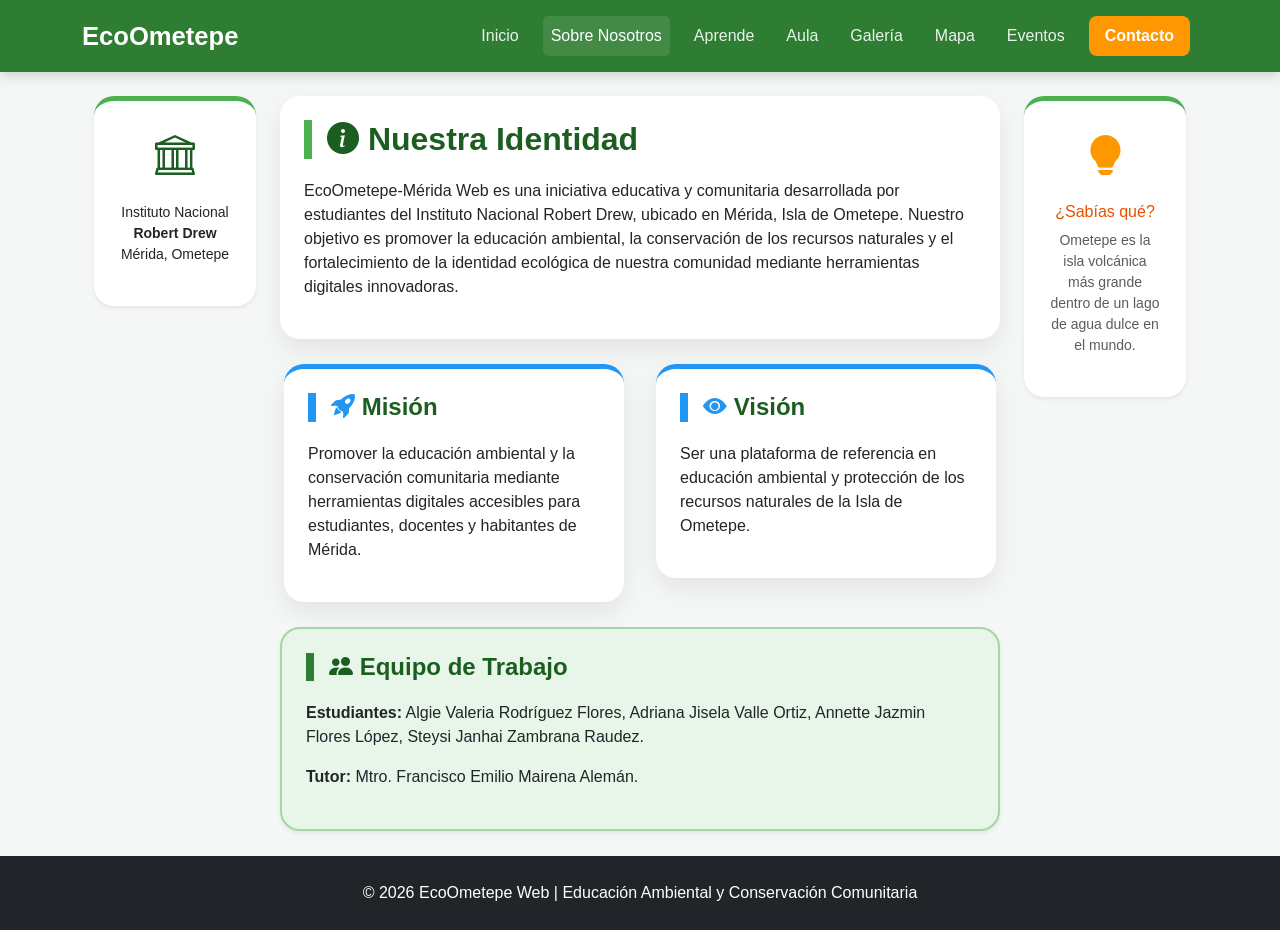
<file: sobre-nosotros.html>
<!DOCTYPE html>
<html lang="es">
<head>
    <meta charset="UTF-8">
    <meta name="viewport" content="width=device-width, initial-scale=1.0">
    <title>Sobre Nosotros - EcoOmetepe</title>
    <link href="https://cdn.jsdelivr.net/npm/bootstrap@5.3.3/dist/css/bootstrap.min.css" rel="stylesheet">
    <link rel="stylesheet" href="https://cdn.jsdelivr.net/npm/bootstrap-icons@1.11.0/font/bootstrap-icons.css">
    
    <style>
        body { background: #f4f7f6; font-family: 'Segoe UI', Roboto, sans-serif; min-height: 100vh; display: flex; flex-direction: column; }
        
        /* Menú unificado */
        .navbar { background-color: #2e7d32 !important; box-shadow: 0 4px 12px rgba(0,0,0,0.15); padding: 12px 0; }
        .navbar-brand, .nav-link, .btn-contacto { font-family: 'Segoe UI', Roboto, sans-serif !important; }
        .navbar-brand { font-size: 1.6rem; color: #ffffff !important; font-weight: bold; }
        .nav-link { 
            color: rgba(255,255,255,0.9) !important; 
            font-weight: 500 !important; 
            font-size: 1rem !important; 
            margin: 0 8px; 
            transition: 0.3s; 
        }
        .nav-link:hover, .nav-link.active { color: #ffffff !important; background: rgba(255,255,255,0.1); border-radius: 5px; }
        .btn-contacto { background: #ff9800 !important; color: white !important; border-radius: 8px !important; font-weight: 600 !important; }

        /* Estilos de contenido */
        .card { border: none; border-radius: 20px; box-shadow: 0 10px 25px rgba(0,0,0,0.08); margin-bottom: 25px; background: #ffffff; }
        .side-card { background: #ffffff; padding: 25px; border-radius: 20px; text-align: center; border-top: 5px solid #4caf50; }
        .section-title { color: #1b5e20; font-weight: 800; border-left: 8px solid #4caf50; padding-left: 15px; margin-bottom: 20px; }
        .mv-card { border-top: 5px solid #2196f3; }
        .team-card { background: #e8f5e9; border: 2px solid #a5d6a7; }
        footer { background:#212529; color:white; padding:25px 0; margin-top: auto; text-align:center; }
    </style>
</head>
<body>

<!-- Menú Unificado Corregido -->
<nav class="navbar navbar-expand-lg sticky-top mb-4">
    <div class="container">
        <a class="navbar-brand" href="index.html">EcoOmetepe</a>
        <button class="navbar-toggler" type="button" data-bs-toggle="collapse" data-bs-target="#navbarNav">
            <span class="navbar-toggler-icon"></span>
        </button>
        <div class="collapse navbar-collapse" id="navbarNav">
            <ul class="navbar-nav ms-auto align-items-center">
                <li class="nav-item"><a class="nav-link" href="index.html">Inicio</a></li>
                <li class="nav-item"><a class="nav-link active" href="sobre-nosotros.html">Sobre Nosotros</a></li>
                <li class="nav-item"><a class="nav-link" href="aprende.html">Aprende</a></li>
                <li class="nav-item"><a class="nav-link" href="aula.html">Aula</a></li>
                <li class="nav-item"><a class="nav-link" href="galeria.html">Galería</a></li>
                <li class="nav-item"><a class="nav-link" href="mapa.html">Mapa</a></li>
                <li class="nav-item"><a class="nav-link" href="eventos.html">Eventos</a></li>
                <!-- Enlace corregido a reportar.html -->
                <li class="nav-item"><a class="nav-link btn btn-contacto px-3" href="reportar.html">Contacto</a></li>
            </ul>
        </div>
    </div>
</nav>

<!-- Contenido -->
<div class="container px-4">
    <div class="row">
        <div class="col-lg-2 mb-4">
            <div class="side-card shadow-sm">
                <i class="bi bi-bank" style="font-size: 2.5rem; color: #1b5e20;"></i>
                <p class="mt-3 small">Instituto Nacional<br><strong>Robert Drew</strong><br>Mérida, Ometepe</p>
            </div>
        </div>

        <div class="col-lg-8">
            <div class="card p-4">
                <h2 class="section-title"><i class="bi bi-info-circle-fill"></i> Nuestra Identidad</h2>
                <p class="text-dark">EcoOmetepe-Mérida Web es una iniciativa educativa y comunitaria desarrollada por estudiantes del Instituto Nacional Robert Drew, ubicado en Mérida, Isla de Ometepe. Nuestro objetivo es promover la educación ambiental, la conservación de los recursos naturales y el fortalecimiento de la identidad ecológica de nuestra comunidad mediante herramientas digitales innovadoras.</p>
            </div>
            
            <div class="row">
                <!-- Misión y Visión con espaciado lateral (px-lg-3) para separarlas -->
                <div class="col-md-6 px-lg-3">
                    <div class="card mv-card p-4">
                        <h4 class="section-title" style="border-left-color: #2196f3;"><i class="bi bi-rocket-takeoff-fill" style="color: #2196f3;"></i> Misión</h4>
                        <p class="text-dark">Promover la educación ambiental y la conservación comunitaria mediante herramientas digitales accesibles para estudiantes, docentes y habitantes de Mérida.</p>
                    </div>
                </div>
                <div class="col-md-6 px-lg-3">
                    <div class="card mv-card p-4">
                        <h4 class="section-title" style="border-left-color: #2196f3;"><i class="bi bi-eye-fill" style="color: #2196f3;"></i> Visión</h4>
                        <p class="text-dark">Ser una plataforma de referencia en educación ambiental y protección de los recursos naturales de la Isla de Ometepe.</p>
                    </div>
                </div>
            </div>

            <div class="card team-card p-4 shadow-sm">
                <h4 class="section-title" style="border-left-color: #2e7d32;">
                    <i class="bi bi-people-fill"></i> Equipo de Trabajo
                </h4>
                <p><strong>Estudiantes:</strong> Algie Valeria Rodríguez Flores, Adriana Jisela Valle Ortiz, Annette Jazmin Flores López, Steysi Janhai Zambrana Raudez.</p>
                <p><strong>Tutor:</strong> Mtro. Francisco Emilio Mairena Alemán.</p>
            </div>
        </div>

        <div class="col-lg-2 mb-4">
            <div class="side-card shadow-sm">
                <i class="bi bi-lightbulb-fill" style="font-size: 2.5rem; color: #ff9800;"></i>
                <h6 class="mt-3" style="color: #e65100;">¿Sabías qué?</h6>
                <p class="small text-muted">Ometepe es la isla volcánica más grande dentro de un lago de agua dulce en el mundo.</p>
            </div>
        </div>
    </div>
</div>

<footer>
    <div class="container">
        <p class="mb-0">&copy; 2026 EcoOmetepe Web | Educación Ambiental y Conservación Comunitaria</p>
    </div>
</footer>

<script src="https://cdn.jsdelivr.net/npm/bootstrap@5.3.3/dist/js/bootstrap.bundle.min.js"></script>
</body>
</html>
</file>
